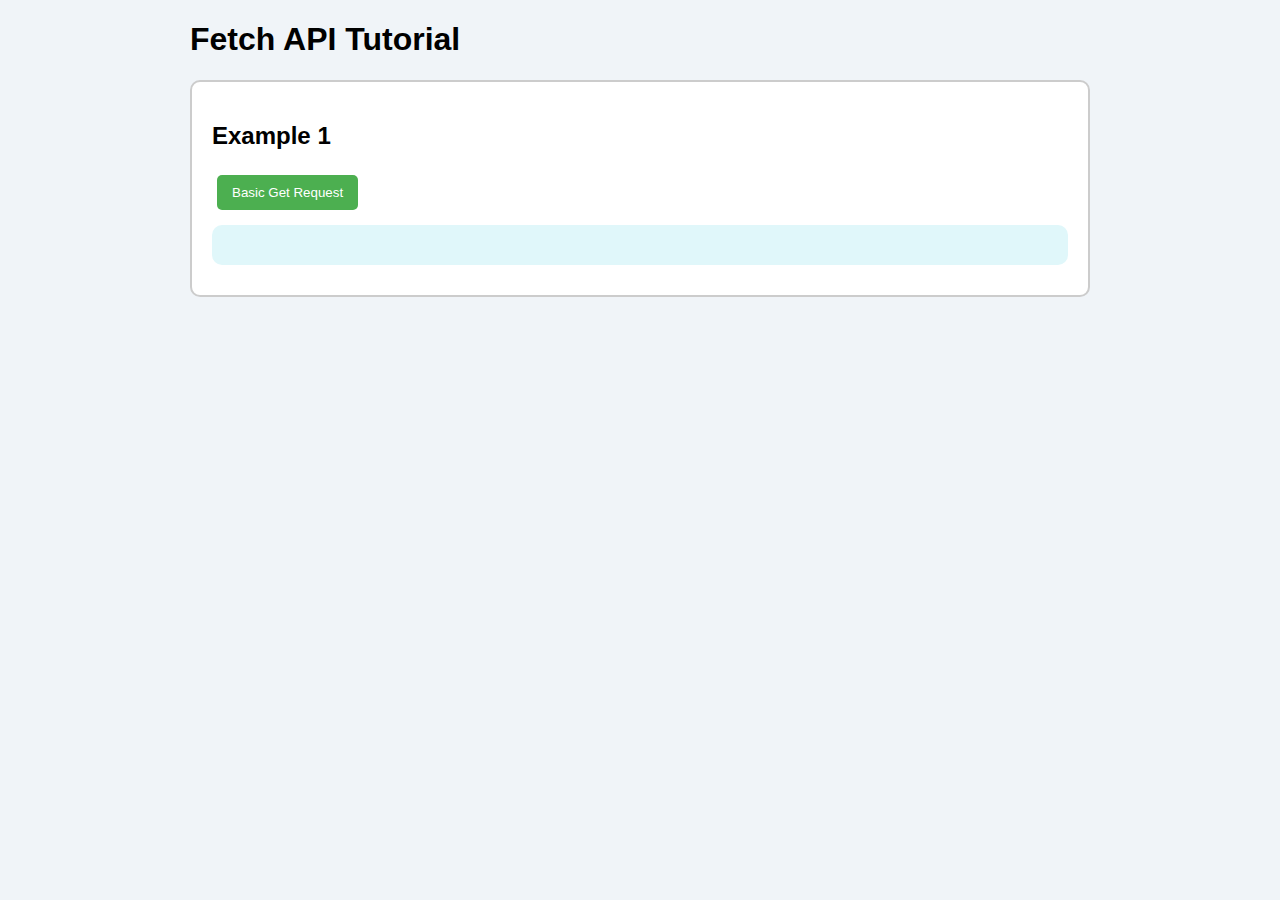
<file: 14-8/index.html>
<!DOCTYPE html>
<html lang="en">
  <head>
    <meta charset="UTF-8" />
    <meta name="viewport" content="width=device-width, initial-scale=1.0" />
    <title>Fetch API</title>
    <link rel="stylesheet" href="style.css" />
  </head>
  <body>
    <div class="container">
      <h1>Fetch API Tutorial</h1>

      <div class="section1">
        <h2>Example 1</h2>
        <button onclick="basicFetch()">Basic Get Request</button>
        <div class="output" id="basicOutput"></div>
      </div>
    </div>

    <script src="main.js"></script>
  </body>
</html>
</file>
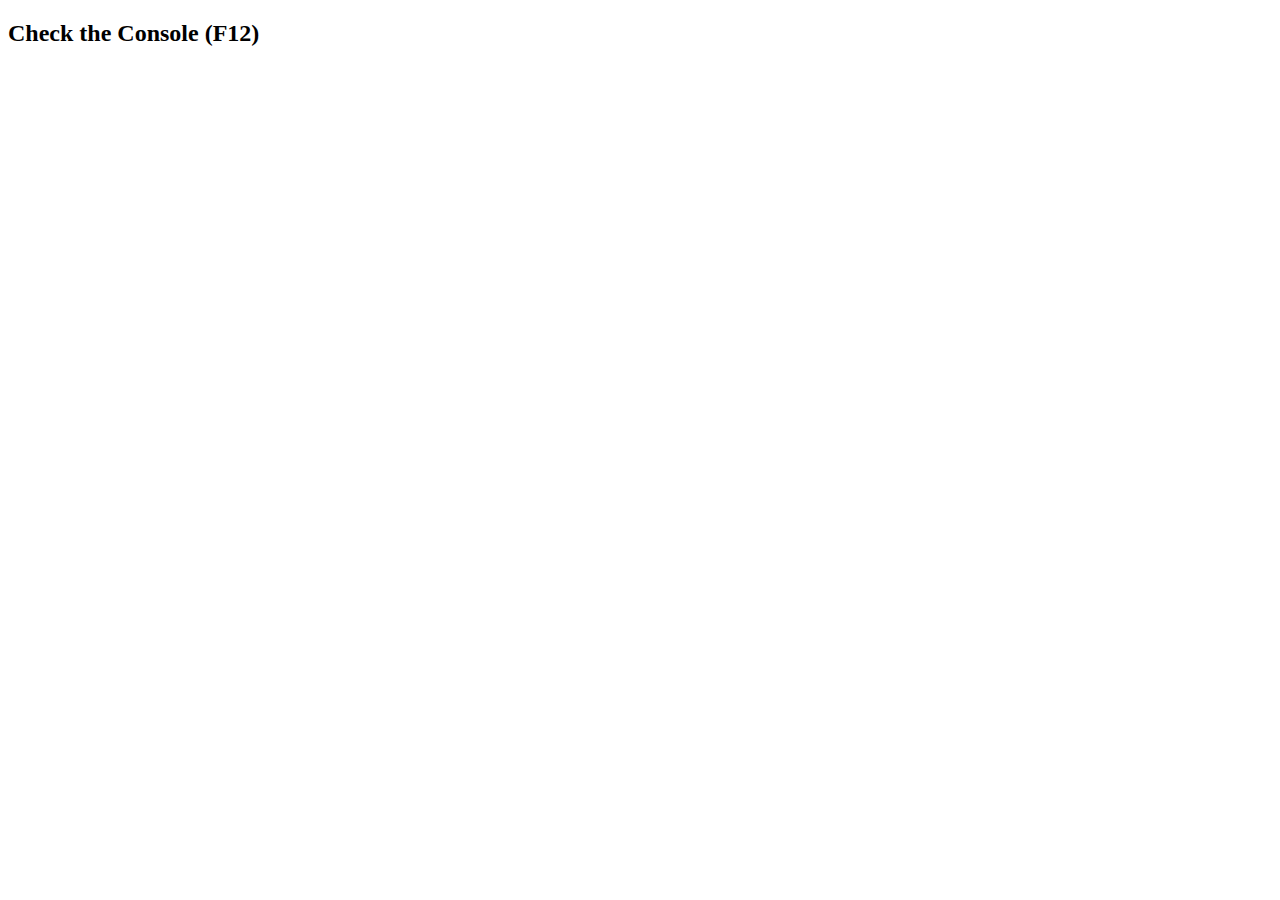
<file: 17-8/index.html>
<!DOCTYPE html>
<html lang="en">
<head>
   <meta charset="UTF-8" />
   <meta name="viewport" content="width=device-width, initial-scale=1.0" />
   <title>Async Tutorial</title>
</head>
<body>
  <h2>Check the Console (F12)</h2>

  <script src="main.js"></script>
</body>
</html>
</file>
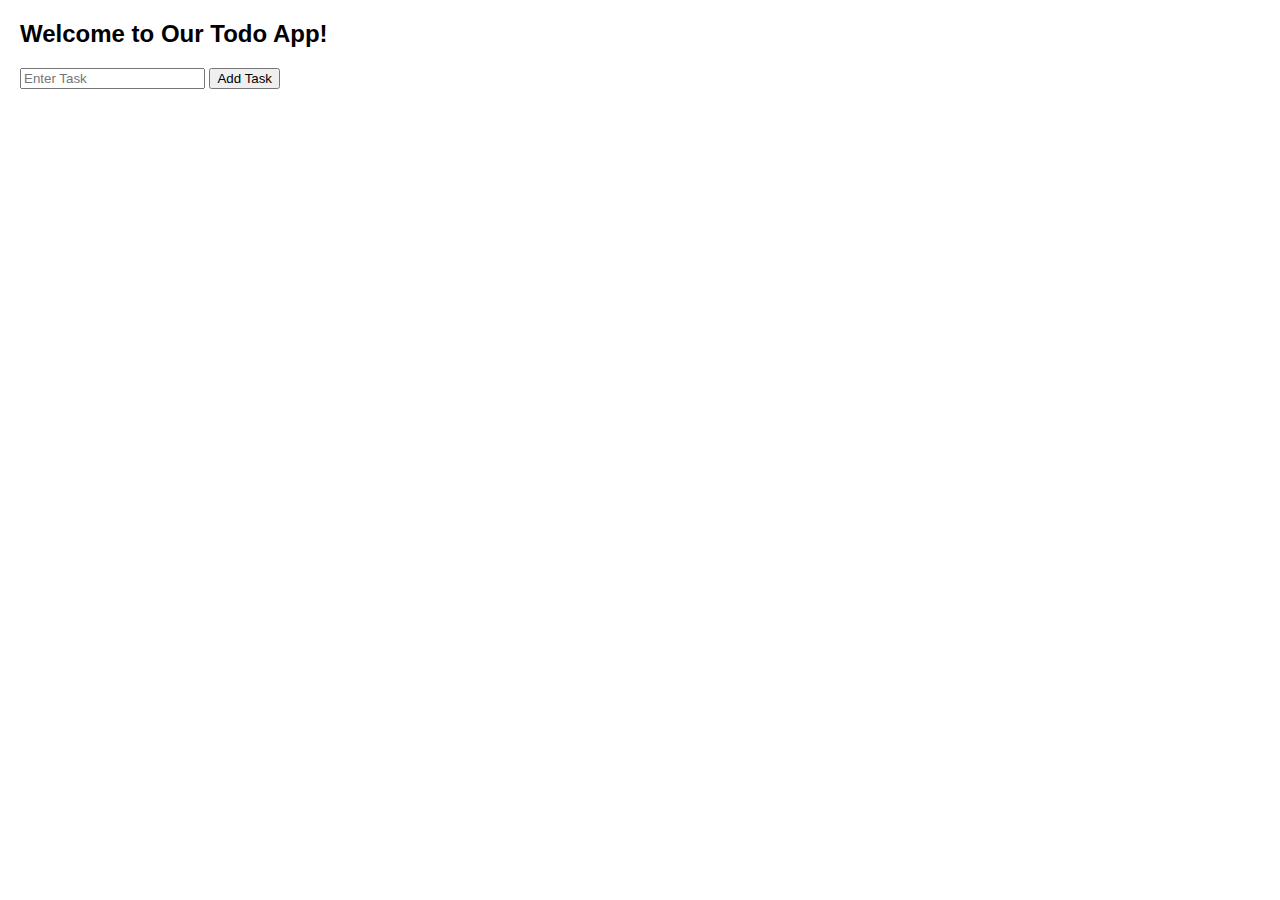
<file: 19-8/index.html>
<!DOCTYPE html>
<html lang="en">
  <head>
    <meta charset="UTF-8" />
    <meta name="viewport" content="width=device-width, initial-scale=1.0" />
    <title>Todo App!</title>
    <style>
      body {
        font-family: Arial, Helvetica, sans-serif;
        margin: 20px;
      }
      li {
        margin: 5px;
      }
      .done {
        text-decoration: line-through;
        color: gray;
      }
    </style>
  </head>
  <body>
    <h2>Welcome to Our Todo App!</h2>
    <input
      type="text"
      id="taskInput"
      class="task-add"
      placeholder="Enter Task"
    />
    <button onclick="addTask()">Add Task</button>
    <ul id="taskList"></ul>

    <script>
      /*
Algorithm:
1- Take the input from the user 
2- create a list Item (li) with the user input
3- create a button with each li
4- save the list item in the localstorage 
5- reset the input field to empty string
6- if the user click on the button delete item: 
        -remove the li from the ul 
        -remove it from the local storage
*/

      const taskInput = document.getElementById("taskInput");
      const taskList = document.getElementById("taskList");

      window.onload = () => {
        const savedTasks = JSON.parse(localStorage.getItem("tasks")) || [];

        savedTasks.forEach((element) => {
          createTask(element);
        });
      };

      //takes the input and pass it to create task to append to the ul
      function addTask() {
        const text = taskInput.value;
        if (!text) return;
        createTask(text); //responsible for creating the task (li) in the task list (ul)
        saveTasks(); //responsible for saving the task in the local storage
        taskInput.value = ""; // reset the task input to an empty string
      }

      //append the task (li) in the (ul) with a del button
      function createTask(text) {
        const li = document.createElement("li");
        li.textContent = text;
        li.onclick = () => {
          li.classList.toggle("done");
        };

        const delBtn = document.createElement("button");
        delBtn.textContent = "X";
        delBtn.onclick = () => {
          li.remove();
          //note you will add the function here
          saveTasks();
        };

        li.appendChild(delBtn);
        taskList.appendChild(li);
      }

      //this one save the tasks in the localstorage
      function saveTasks() {
        const tasks = Array.from(taskList.querySelectorAll("li")).map((li) => {
          li.childNodes[0].textContent;
        });
        localStorage.setItem("tasks", JSON.stringify(tasks));
      }
    </script>
  </body>
</html>
</file>
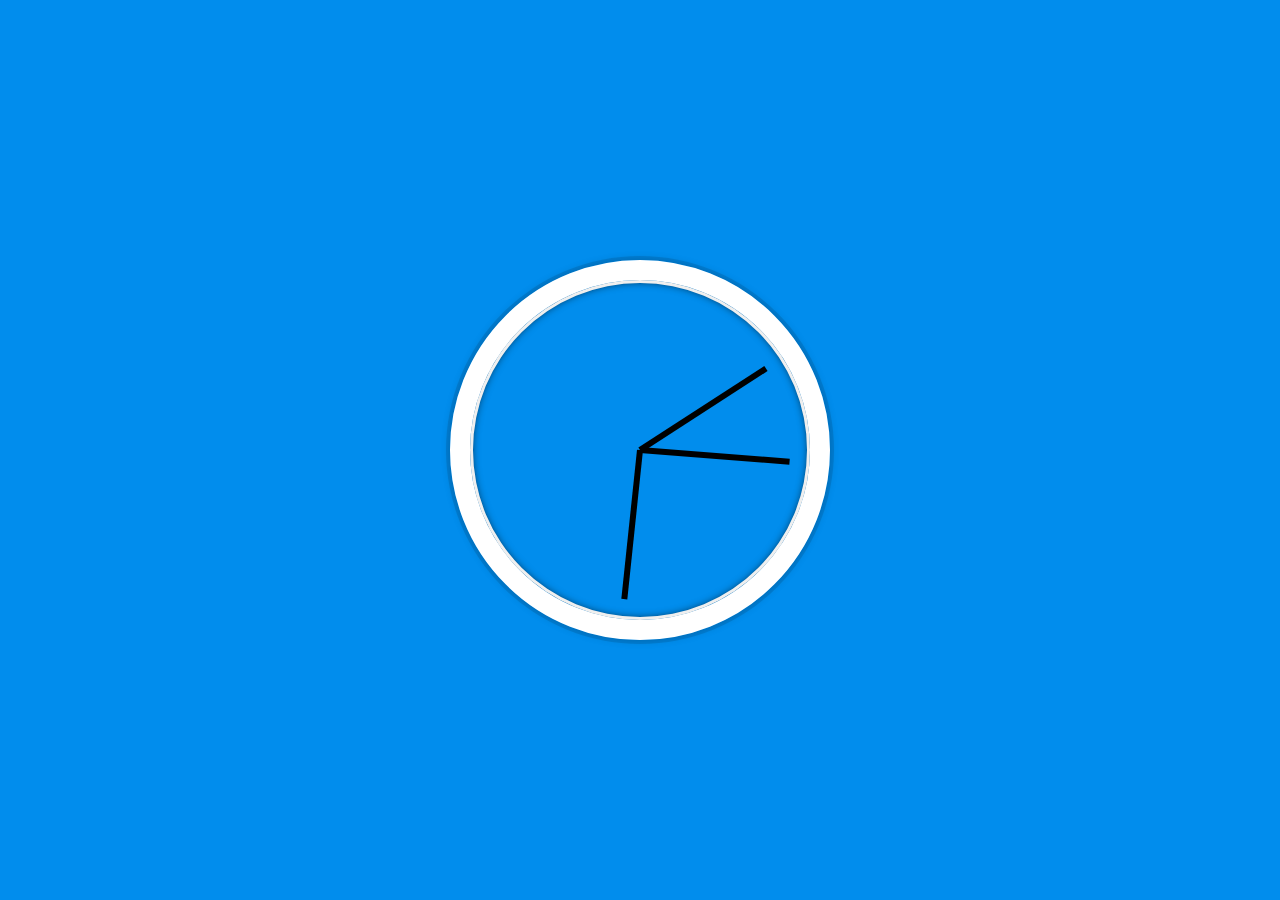
<file: index-START (1).html>
<!DOCTYPE html>
<html lang="en">
<head>
  <meta charset="UTF-8">
  <title>JS + CSS Clock</title>
  <link rel="icon" href="https://fav.farm/🔥" />
</head>
<body>


    <div class="clock">
      <div class="clock-face">
        <div class="hand hour-hand"></div>
        <div class="hand min-hand"></div>
        <div class="hand second-hand"></div>
      </div>
    </div>


  <style>
    html {
      background: #018DED url(https://unsplash.it/1500/1000?image=881&blur=5);
      background-size: cover;
      font-family: 'helvetica neue';
      text-align: center;
      font-size: 10px;
    }

    body {
      margin: 0;
      font-size: 2rem;
      display: flex;
      flex: 1;
      min-height: 100vh;
      align-items: center;
    }

    .clock {
      width: 30rem;
      height: 30rem;
      border: 20px solid white;
      border-radius: 50%;
      margin: 50px auto;
      position: relative;
      padding: 2rem;
      box-shadow:
        0 0 0 4px rgba(0,0,0,0.1),
        inset 0 0 0 3px #EFEFEF,
        inset 0 0 10px black,
        0 0 10px rgba(0,0,0,0.2);
    }

    .clock-face {
      position: relative;
      width: 100%;
      height: 100%;
      transform: translateY(-3px); /* account for the height of the clock hands */
    }

    .hand {
      width: 50%;
      height: 6px;
      background: black;
      position: absolute;
      top: 50%;
      transform-origin: 100%;
      transition: all 0.05s;
      transition-timing-function: cubic-bezier(0.1, 2.7, 0.58, 1);
      transform: rotate(90deg);

}
    

  </style>



  <script>
     const secondHand = document.querySelector('.second-hand');
     const minuteHand = document.querySelector('.min-hand');
     const hourHand = document.querySelector('.hour-hand');

    function setDate() {
      const now = new Date();

      const seconds = now.getSeconds();
      const secondsDegrees = ((seconds / 60) * 360) + 90; 
      secondHand.style.transform = `rotate(${secondsDegrees}deg)`;

      const minutes = now.getMinutes();
      const minutesDegrees = ((minutes  / 60) * 360) + ((seconds/60)*6) + 90; 
      minuteHand.style.transform = `rotate(${minutesDegrees}deg)`;

      const hours = now.getHours();
      const hoursDegrees = ((hours / 12) * 360) + ((minutes/60)*30) + 90;
      hourHand.style.transform = `rotate(${hoursDegrees}deg)`;
  }

  setInterval(setDate, 1000);
  setDate()
  </script>
</body>
</html>
</file>
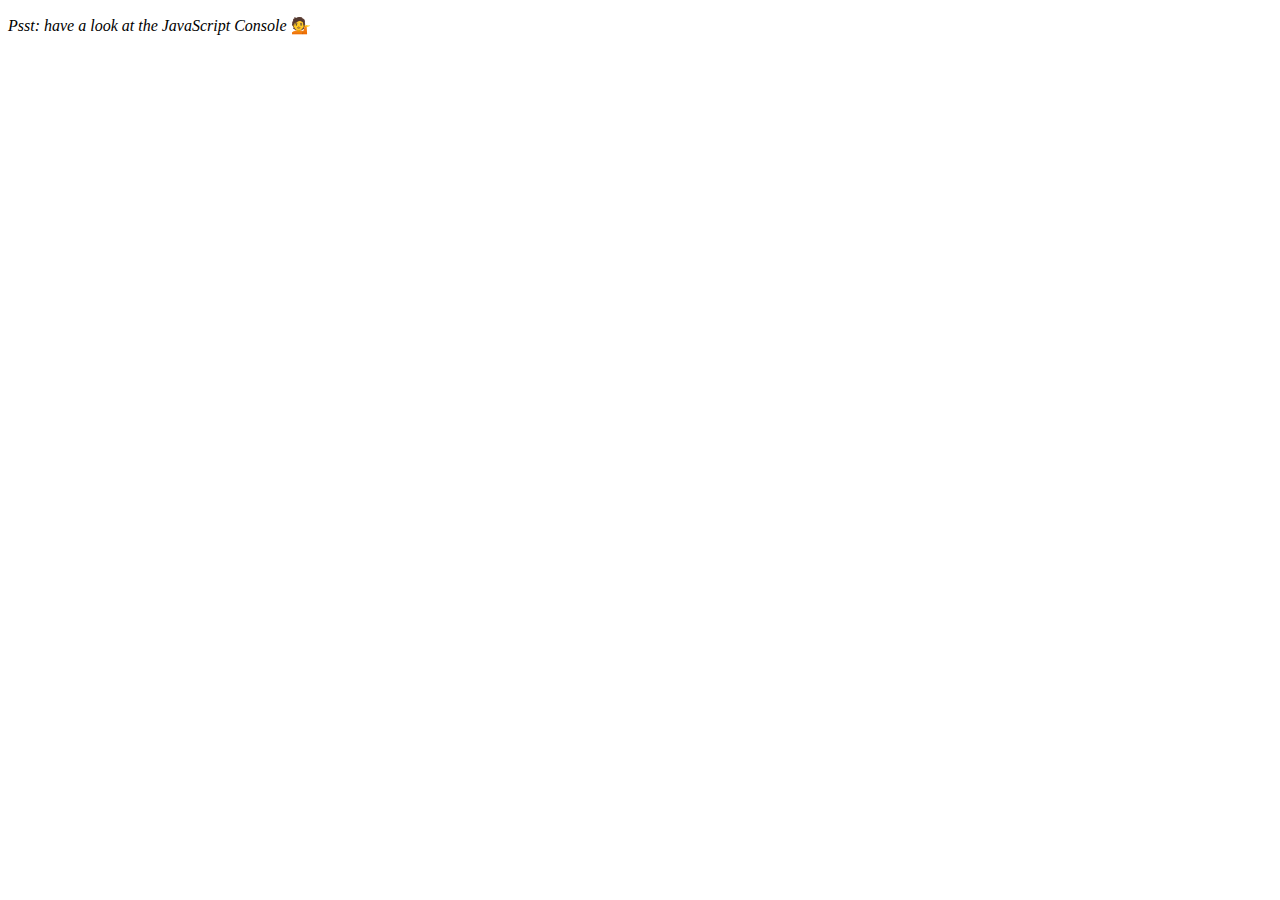
<file: index-START.html>
<!DOCTYPE html>
<html lang="en">
<head>
  <meta charset="UTF-8">
  <title>Array Cardio 💪</title>
  <link rel="icon" href="https://fav.farm/🔥" />
</head>
<body>
  <p><em>Psst: have a look at the JavaScript Console</em> 💁</p>
  <script>
    // Get your shorts on - this is an array workout!
    // ## Array Cardio Day 1

    // Some data we can work with

    const inventors = [
      { first: 'Albert', last: 'Einstein', year: 1879, passed: 1955 },
      { first: 'Isaac', last: 'Newton', year: 1643, passed: 1727 },
      { first: 'Galileo', last: 'Galilei', year: 1564, passed: 1642 },
      { first: 'Marie', last: 'Curie', year: 1867, passed: 1934 },
      { first: 'Johannes', last: 'Kepler', year: 1571, passed: 1630 },
      { first: 'Nicolaus', last: 'Copernicus', year: 1473, passed: 1543 },
      { first: 'Max', last: 'Planck', year: 1858, passed: 1947 },
      { first: 'Katherine', last: 'Blodgett', year: 1898, passed: 1979 },
      { first: 'Ada', last: 'Lovelace', year: 1815, passed: 1852 },
      { first: 'Sarah E.', last: 'Goode', year: 1855, passed: 1905 },
      { first: 'Lise', last: 'Meitner', year: 1878, passed: 1968 },
      { first: 'Hanna', last: 'Hammarström', year: 1829, passed: 1909 }
    ];

    const people = [
      'Bernhard, Sandra', 'Bethea, Erin', 'Becker, Carl', 'Bentsen, Lloyd', 'Beckett, Samuel', 'Blake, William', 'Berger, Ric', 'Beddoes, Mick', 'Beethoven, Ludwig',
      'Belloc, Hilaire', 'Begin, Menachem', 'Bellow, Saul', 'Benchley, Robert', 'Blair, Robert', 'Benenson, Peter', 'Benjamin, Walter', 'Berlin, Irving',
      'Benn, Tony', 'Benson, Leana', 'Bent, Silas', 'Berle, Milton', 'Berry, Halle', 'Biko, Steve', 'Beck, Glenn', 'Bergman, Ingmar', 'Black, Elk', 'Berio, Luciano',
      'Berne, Eric', 'Berra, Yogi', 'Berry, Wendell', 'Bevan, Aneurin', 'Ben-Gurion, David', 'Bevel, Ken', 'Biden, Joseph', 'Bennington, Chester', 'Bierce, Ambrose',
      'Billings, Josh', 'Birrell, Augustine', 'Blair, Tony', 'Beecher, Henry', 'Biondo, Frank'
    ];
    
    // Array.prototype.filter()
    // 1. Filter the list of inventors for those who were born in the 1500's
    const inventors1500s = inventors.filter(inventor => inventor.year >= 1500 && inventor.year < 1600);

    console.log(inventors1500s);
    // Array.prototype.map()
    // 2. Give us an array of the inventors first and last names
    const inventorsNames=inventors.map(inv => `${inv.first} ${inv.last}`);
    console.log(inventorsNames);

    // Array.prototype.sort()
    const inventorsYear = inventors.sort((a, b) => a.year - b.year);
    console.log(inventorsYear);

    // Array.prototype.reduce()
    // 4. How many years did all the inventors live all together?
    const totalyears =inventors.reduce ((total,inventor)=>{
      return total + (inventor.passed -inventor.year) ;   },0);
    console.log(totalyears);
    // 5. Sort the inventors by years lived
   const orderedByLifespan = inventors.sort((a, b) => {
    const lastGuy = a.passed - a.year;
    const nextGuy = b.passed - b.year;
    return nextGuy - lastGuy; 
});
  console.log(orderedByLifespan);


    // 6. sort Exercise
    // Sort the people alphabetically by last name
     const alpha = people.sort((lastOne, nextOne) => {
       const [aLast] = lastOne.split(', ');
       const [bLast] = nextOne.split(', ');
       return aLast.localeCompare(bLast);
});
    console.log(alpha);



  </script>
</body>
</html>
</file>
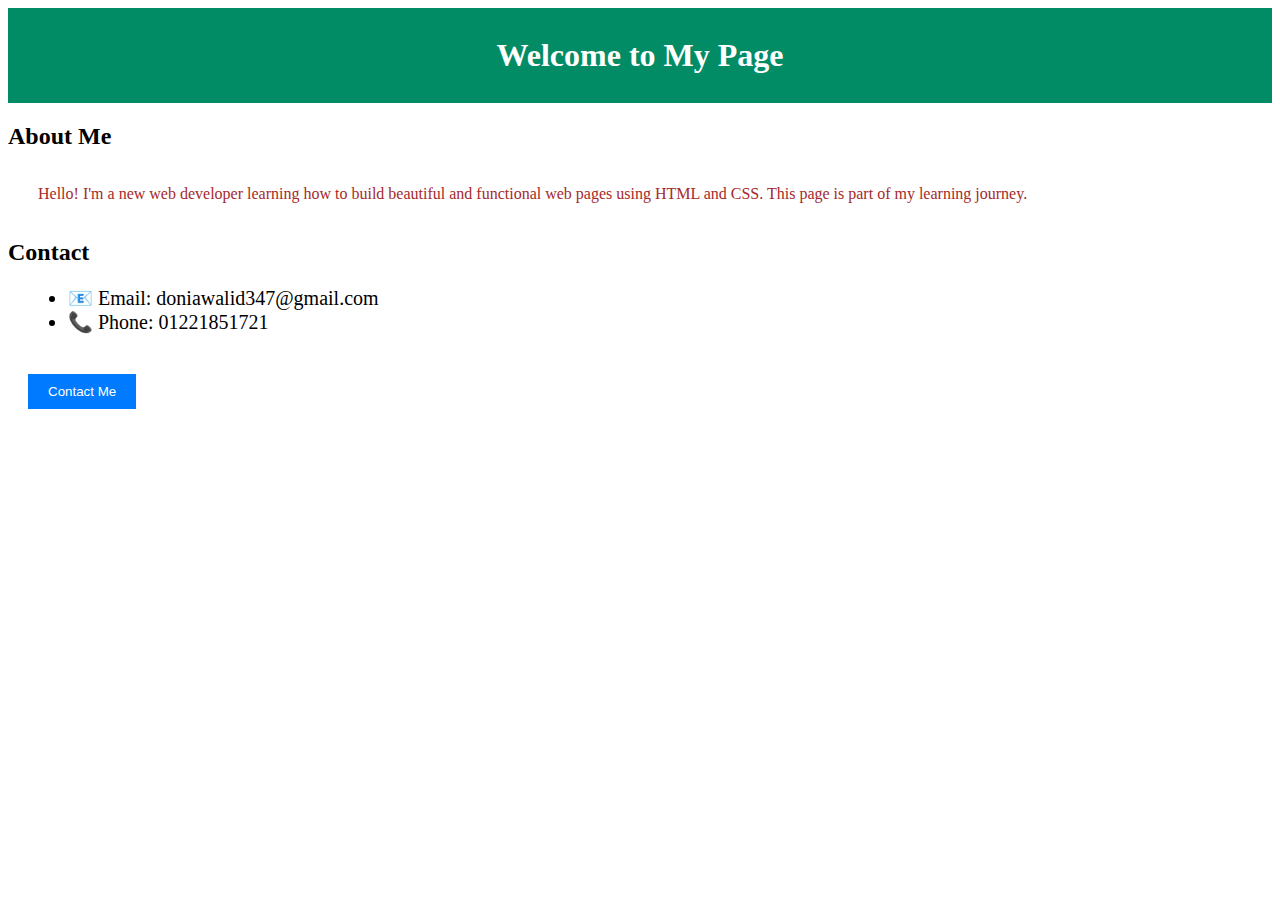
<file: text.html>
<!DOCTYPE html>
<html lang="en">
<head>
  <meta charset="UTF-8">
  <title>My First Web Page</title>
  <style>
    header {
      background-color: rgb(2, 140, 101);
      text-align: center;
      padding: 29px;
    }

    h1 {
      color: white;
      margin: 0;
    }

    p {
      color: brown;
      line-height: 1.8;
      margin: 30px;
    }

    ul {
      font-size: 20px;
      margin: 20px;
    }

    .contact-button {
      padding: 10px 20px;
      background-color: #007BFF;
      color: white;
      border: none;
      transition: background-color 0.3s, box-shadow 0.3s;
      margin: 20px;
    }

    .contact-button:hover {
      background-color: #7f2749;
      box-shadow: 0 4px 8px rgba(0, 0, 0, 0.2);
    }
  </style>
</head>

<body>

  <!-- Header Section -->
  <header>
    <h1>Welcome to My Page</h1>
  </header>

  <!-- About Section -->
  <section id="about">
    <h2>About Me</h2>
    <p>
      Hello! I'm a new web developer learning how to build beautiful and functional web pages using HTML and CSS.
      This page is part of my learning journey.
    </p>
  </section>

  <!-- Contact Section -->
  <section id="contact">
    <h2>Contact</h2>
    <ul>
      <li>📧 Email: doniawalid347@gmail.com</li>
      <li>📞 Phone: 01221851721</li>
    </ul>
  </section>

  <!-- Button -->
  <button class="contact-button">Contact Me</button>

</body>
</html>
</file>
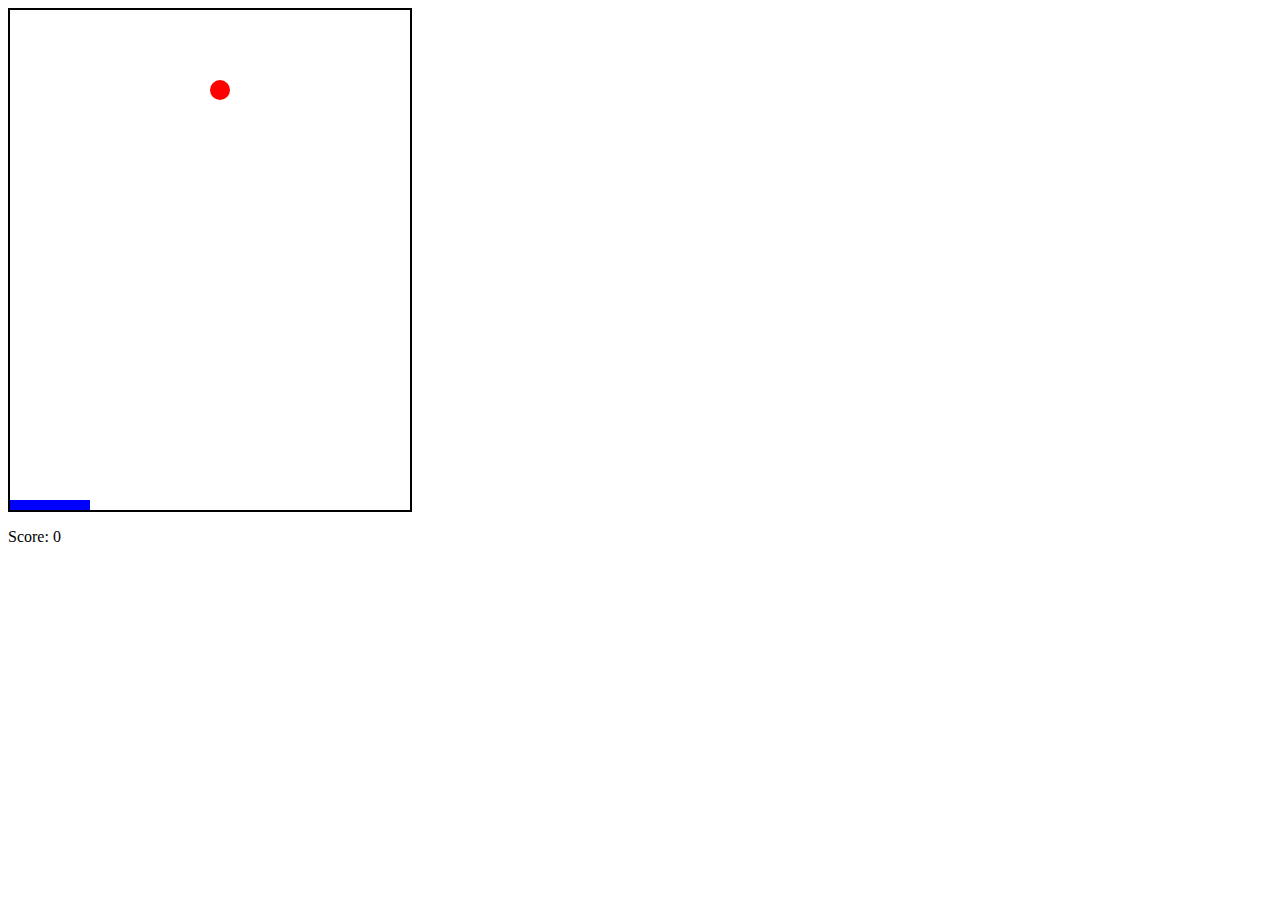
<file: game/ball.html>
<!DOCTYPE html>
<html lang="en">
  <head>
    <meta charset="UTF-8" />
    <meta name="viewport" content="width=device-width, initial-scale=1.0" />
    <link rel="stylesheet" href="style.css" />
    <title>Catch the Ball!</title>
  </head>
  <body>
    <div id="gameArea">
      <div id="ball"></div>
      <div id="paddle"></div>
    </div>
    <p id="score">Score: 0</p>

    <script src="main.js"></script>
  </body>
</html>
</file>
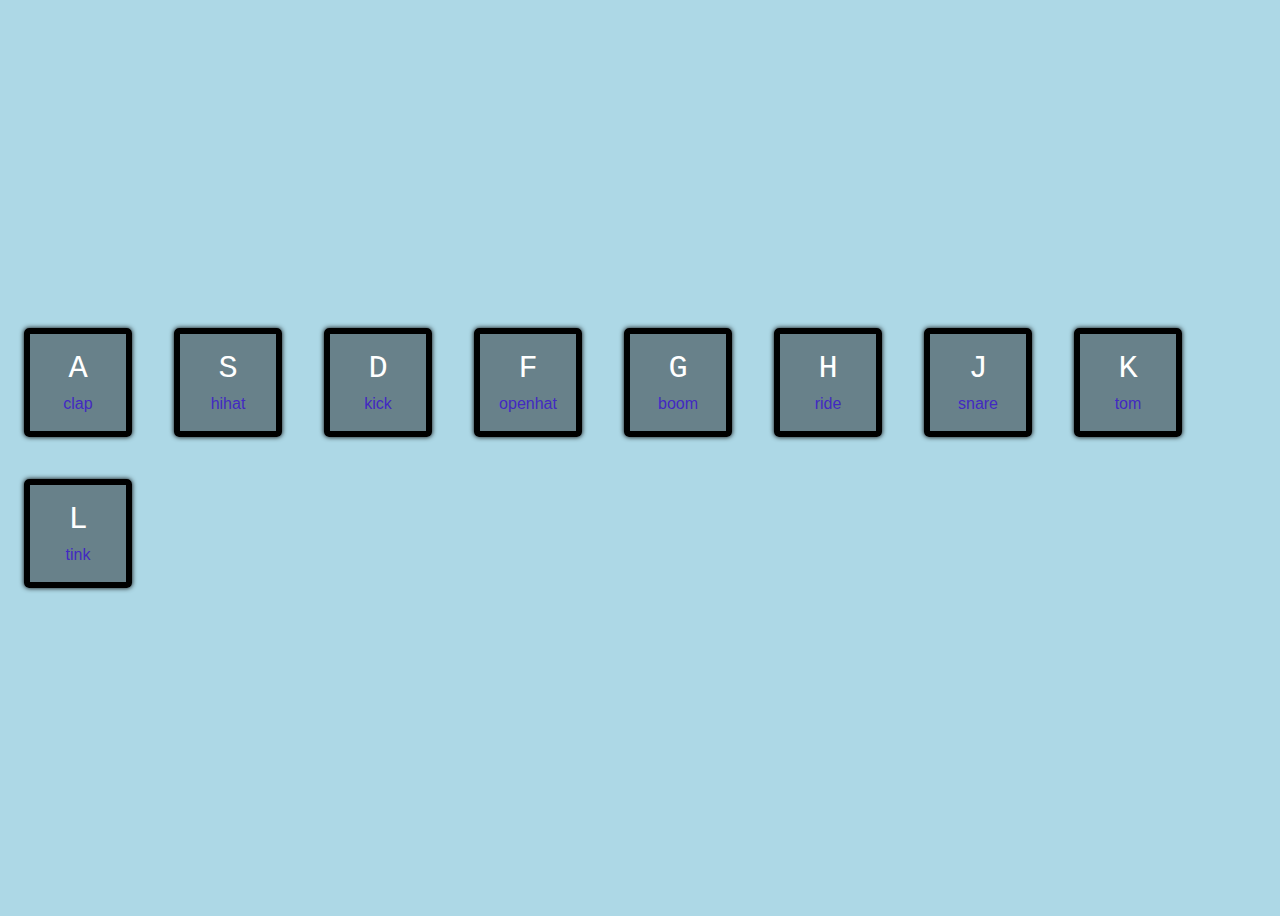
<file: lab js/fav.html>
<!DOCTYPE html>
<html lang="en">
<head>
  <meta charset="UTF-8">
  <title>JS Drum Kit</title>
  <link rel="stylesheet" href="style.css">
  <link rel="icon" href="https://fav.farm/🔥" />
</head>
<body>


  <div class="keys">
    <div data-key="65" class="key">
      <kbd>A</kbd>
      <span class="sound">clap</span>
    </div>
    <div data-key="83" class="key">
      <kbd>S</kbd>
      <span class="sound">hihat</span>
    </div>
    <div data-key="68" class="key">
      <kbd>D</kbd>
      <span class="sound">kick</span>
    </div>
    <div data-key="70" class="key">
      <kbd>F</kbd>
      <span class="sound">openhat</span>
    </div>
    <div data-key="71" class="key">
      <kbd>G</kbd>
      <span class="sound">boom</span>
    </div>
    <div data-key="72" class="key">
      <kbd>H</kbd>
      <span class="sound">ride</span>
    </div>
    <div data-key="74" class="key">
      <kbd>J</kbd>
      <span class="sound">snare</span>
    </div>
    <div data-key="75" class="key">
      <kbd>K</kbd>
      <span class="sound">tom</span>
    </div>
    <div data-key="76" class="key">
      <kbd>L</kbd>
      <span class="sound">tink</span>
    </div>
  </div>

  <audio data-key="65" src="sound/clap.wav"></audio>
  <audio data-key="83" src="sound/hihat.wav"></audio>
  <audio data-key="68" src="sound/kick.wav"></audio>
  <audio data-key="70" src="sound/openhat.wav"></audio>
  <audio data-key="71" src="sound/boom.wav"></audio>
  <audio data-key="72" src="sound/ride.wav"></audio>
  <audio data-key="74" src="sound/snare.wav"></audio>
  <audio data-key="75" src="sound/tom.wav"></audio>
  <audio data-key="76" src="sound/tink.wav"></audio>

<script src="main.js">

</script>


</body>
</html>
</file>
<file: 14-8/style.css>
body {
  margin: 20px;
  font-family: Arial, sans-serif;
  background-color: #f0f4f8; 
}

.container {
  max-width: 900px;
  margin: 0 auto;
}

button {
  margin: 5px;
  padding: 10px 15px;
  background-color: #4caf50;  
  color: white;
  border: none;
  border-radius: 5px;
  cursor: pointer;
  transition: background-color 0.2s;
}

button:hover {
  background-color: #45a049; 
}

.section1 {
  border: 2px solid #ccc; 
  padding: 20px;
  margin: 0;
  background-color: #ffffff; 
  border-radius: 10px;
}

.output {
  background-color: #e0f7fa; 
  padding: 20px;
  margin: 10px 0;
  display: flex;
  gap: 20px;
  flex-wrap: wrap;
  justify-content: center;
  border-radius: 10px;
}


.card {
  background-color: #ffffff;
  border-radius: 10px;
  box-shadow: 0 2px 8px rgba(0,0,0,0.15);
  width: 230px;
  padding: 15px;
  box-sizing: border-box;
  display: flex;
  flex-direction: column;
  align-items: center;
  text-align: center;
  cursor: pointer;
  transition: transform 0.2s, box-shadow 0.2s, background-color 0.2s;
}

.card img {
  width: 100%;
  height: auto;
  border-radius: 10px;
  margin-bottom: 10px;
}

.card h3 {
  margin: 10px 0 5px;
  font-size: 1.1em;
  color: #333;
}

.card .price {
  font-weight: bold;
  color: #4caf50; 
  margin-bottom: 5px;
}

.card p {
  margin: 5px 0;
  font-size: 0.9em;
  line-height: 1.2em;
  max-height: none;
  overflow: visible;
  color: #555;
}


.card:active {
  background-color: #c8f0d2;
  box-shadow: 0 0 15px 5px rgba(76, 175, 80, 0.5);
  transform: translateY(2px);
}


.card:hover {
  transform: scale(1.05);
  box-shadow: 0 5px 15px rgba(0,0,0,0.25);
}
</file>
<file: game/style.css>
#gameArea {
  width: 400px;
  height: 500px;
  border: 2px solid black;
  position: relative;
  overflow: hidden;
}

#ball {
  width: 20px;
  height: 20px;
  background-color: red;
  border-radius: 50%;
  position: absolute;
}

#paddle {
  width: 80px;
  height: 10px;
  background-color: blue;
  position: absolute;
  bottom: 0;
}
</file>
<file: lab js/style.css>
body {
  background:lightblue;
  font-family: sans-serif;
  display: flex;
  justify-content: center;
  align-items: center;
  height: 100vh;
}

.keys {
  display: flex;
  flex-wrap: wrap;
  gap: 10px;
}

.key {
  border: 0.4rem solid black;
  border-radius: 5px;
  margin: 1rem;
  font-size: 1.5rem;
  padding: 1rem 0.5rem;
  transition: all 0.07s ease;
  width: 80px;
  text-align: center;
  color: white;
  background: rgba(0, 0, 0, 0.4);
  box-shadow: 0 0 5px black;
}

.key kbd {
  display: block;
  font-size: 2rem;
}

.key .sound {
  font-size: 1rem;
  color: #4229c2;
}

.key.playing {
  transform: scale(1.1);
  border-color: #3300fff4;
  box-shadow: 0 0 10px #001eff;
}
</file>
